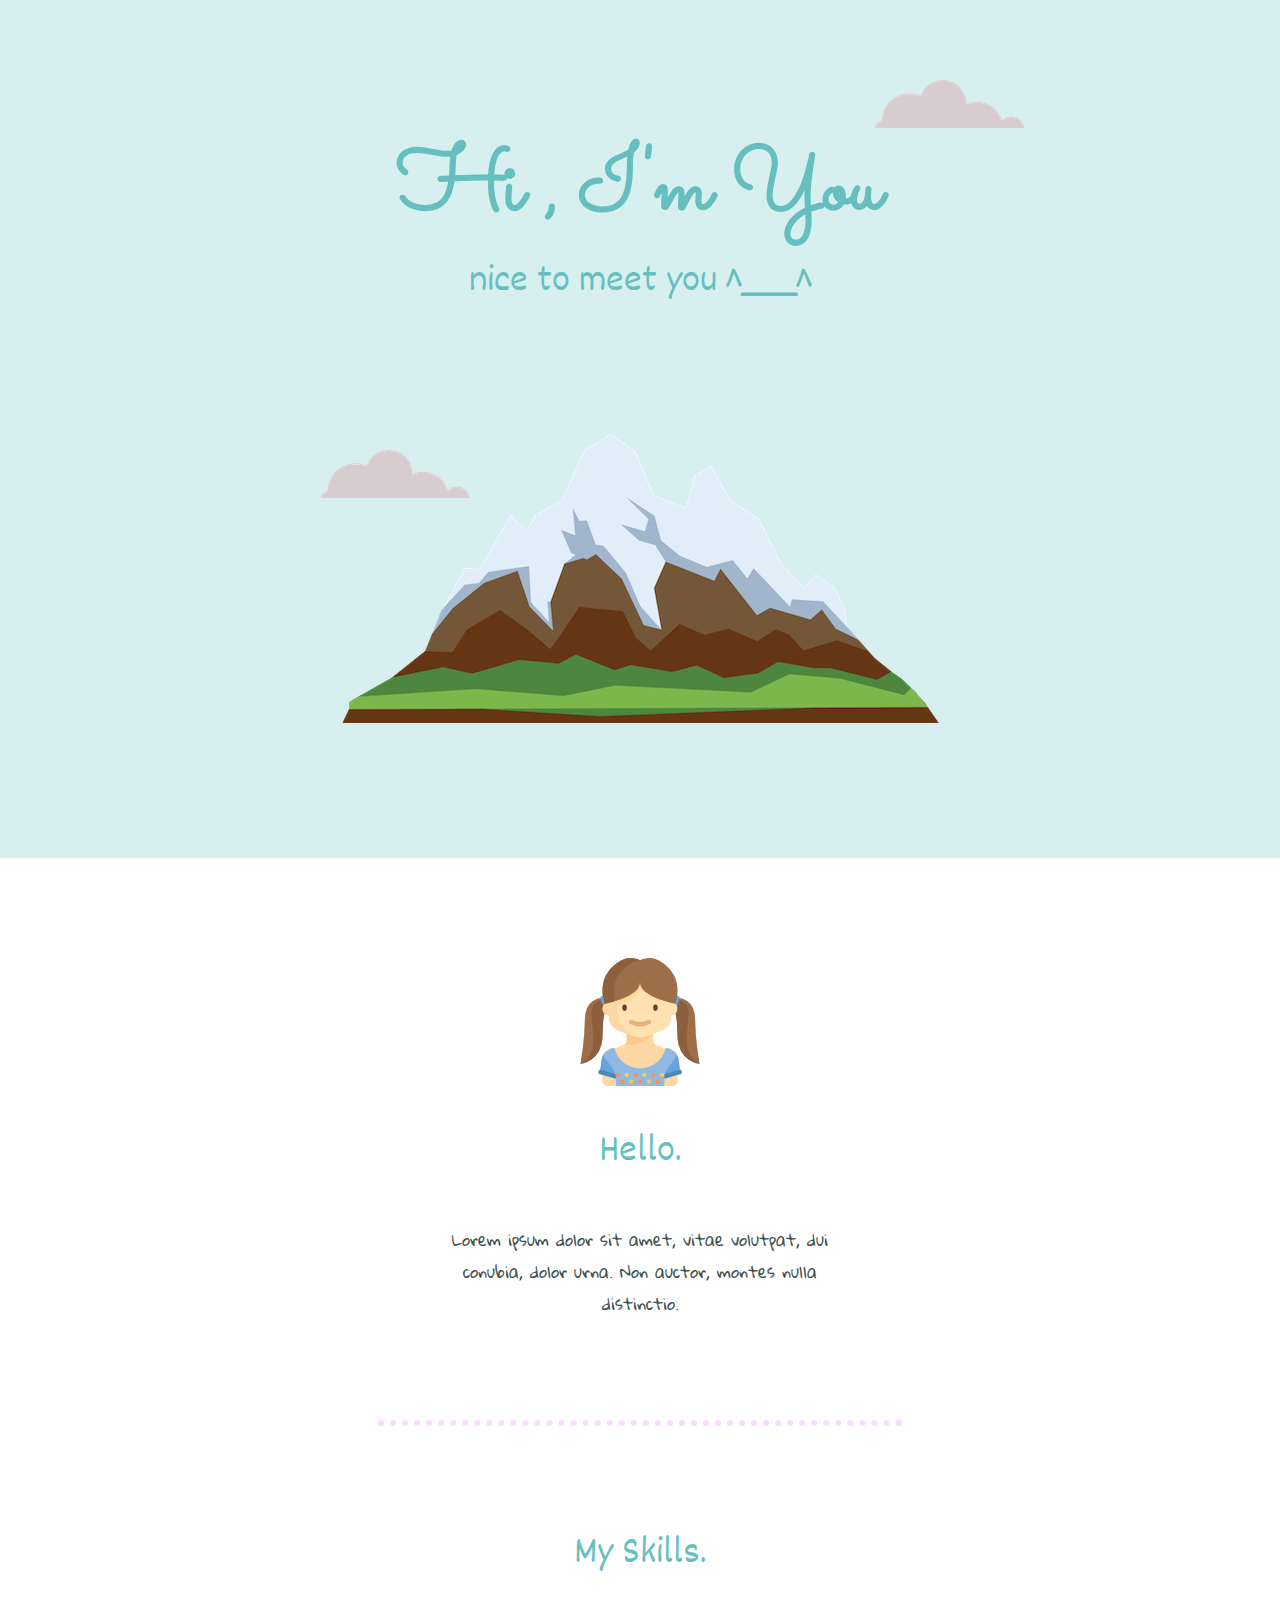
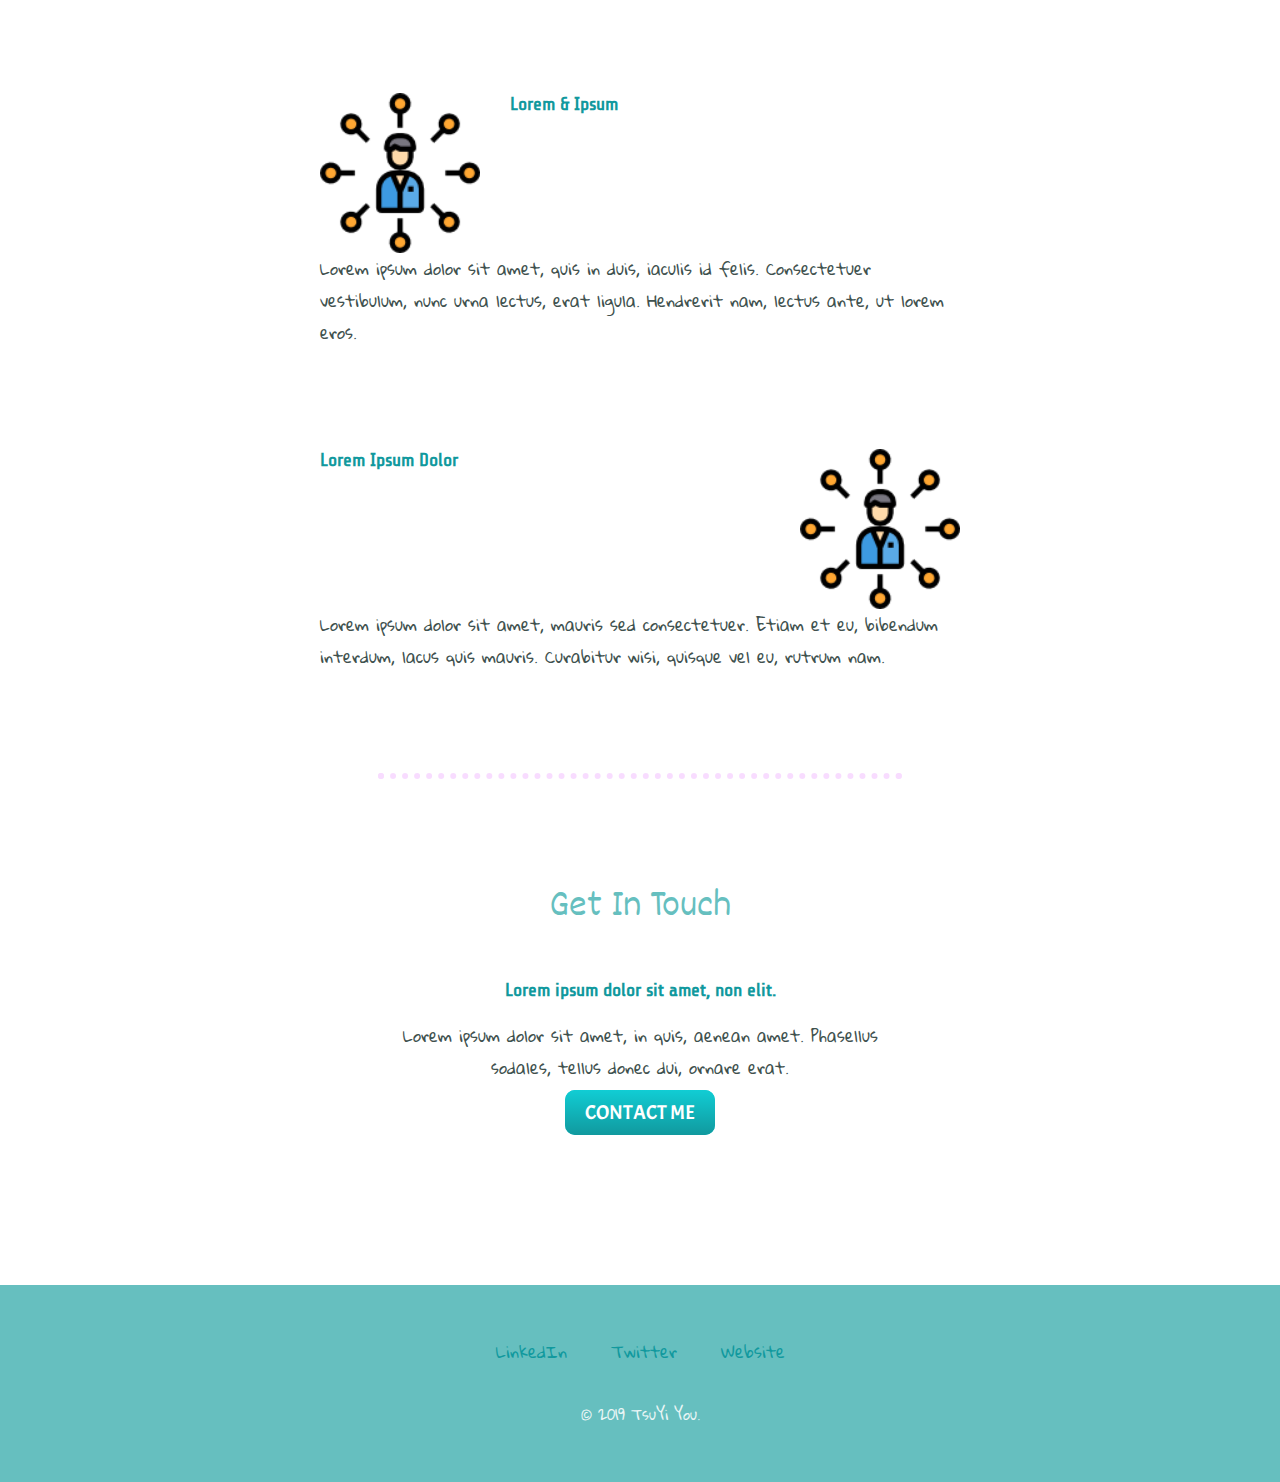
<file: index.html>
<!DOCTYPE html>
<html>
  <body>
    <meta charset="utf-8">
    <title>TsuYi You</title>
    <link rel="stylesheet" href="style.css">
    <link rel="icon" href="favicon.ico">
    <link href="https://fonts.googleapis.com/css?family=Acme|Gloria+Hallelujah|Dekko|Fjalla+One|Sacramento|Share+Tech&display=swap" rel="stylesheet">
    
    <div class="you">
      <img class="top-cloud" src="cloud.png">
        <h1>Hi , I'm You</h1>
        <h2>nice to meet you ^___^</h2>
      <img class="buttom-cloud" src="cloud.png">
      <img class="mountain" src="mountain.png">
    </div>

    <div class="middle-container">
      <div class="profile">
        <img src="girl.png" alt="my photo">
        <h2>Hello.</h2>
        <p class="intro">Lorem ipsum dolor sit amet, vitae volutpat, dui conubia, dolor urna. Non auctor, montes nulla distinctio.</p>
      </div>
      <hr>
      <div class="skills">
        <h2>My Skills.</h2>
        <div class="skill-row">
          <img class="img-skill" src="skill.png" alt="skill photo">
          <h3>Lorem & Ipsum</h3>
          <p class="text-skill">Lorem ipsum dolor sit amet, quis in duis, iaculis id felis. Consectetuer vestibulum, nunc urna lectus, erat ligula. Hendrerit nam, lectus ante, ut lorem eros.</p>
        </div>
        <div class="skill-row">
          <img class="img-skillrow" src="skill.png" alt="skillrow photo">
          <h3>Lorem Ipsum Dolor</h3>
          <p class="text-skill2">Lorem ipsum dolor sit amet, mauris sed consectetuer. Etiam et eu, bibendum interdum, lacus quis mauris. Curabitur wisi, quisque vel eu, rutrum nam.</p>
        </div>
      </div>
      <hr>
      <div class="contact-me">
        <h2>Get In Touch</h2>
        <h3>Lorem ipsum dolor sit amet, non elit.</h3>
        <p>Lorem ipsum dolor sit amet, in quis, aenean amet. Phasellus sodales, tellus donec dui, ornare erat.</p>
        <a class="butn" href="mailto:tsuyiyou@gmail.com">CONTACT ME</a>
      </div>
    </div>
    
    
    <div class="bottom-container">
      <a class="footer-link" href="https://www.linkedin.com/">LinkedIn</a>
      <a class="footer-link" href="https://twitter.com/">Twitter</a>
      <a class="footer-link" href="https://www.appbrewery.co/">Website</a>
      <p class="copyright">© 2019 TsuYi You.</p>
    </div>
    
  </body>
  </html>
</file>
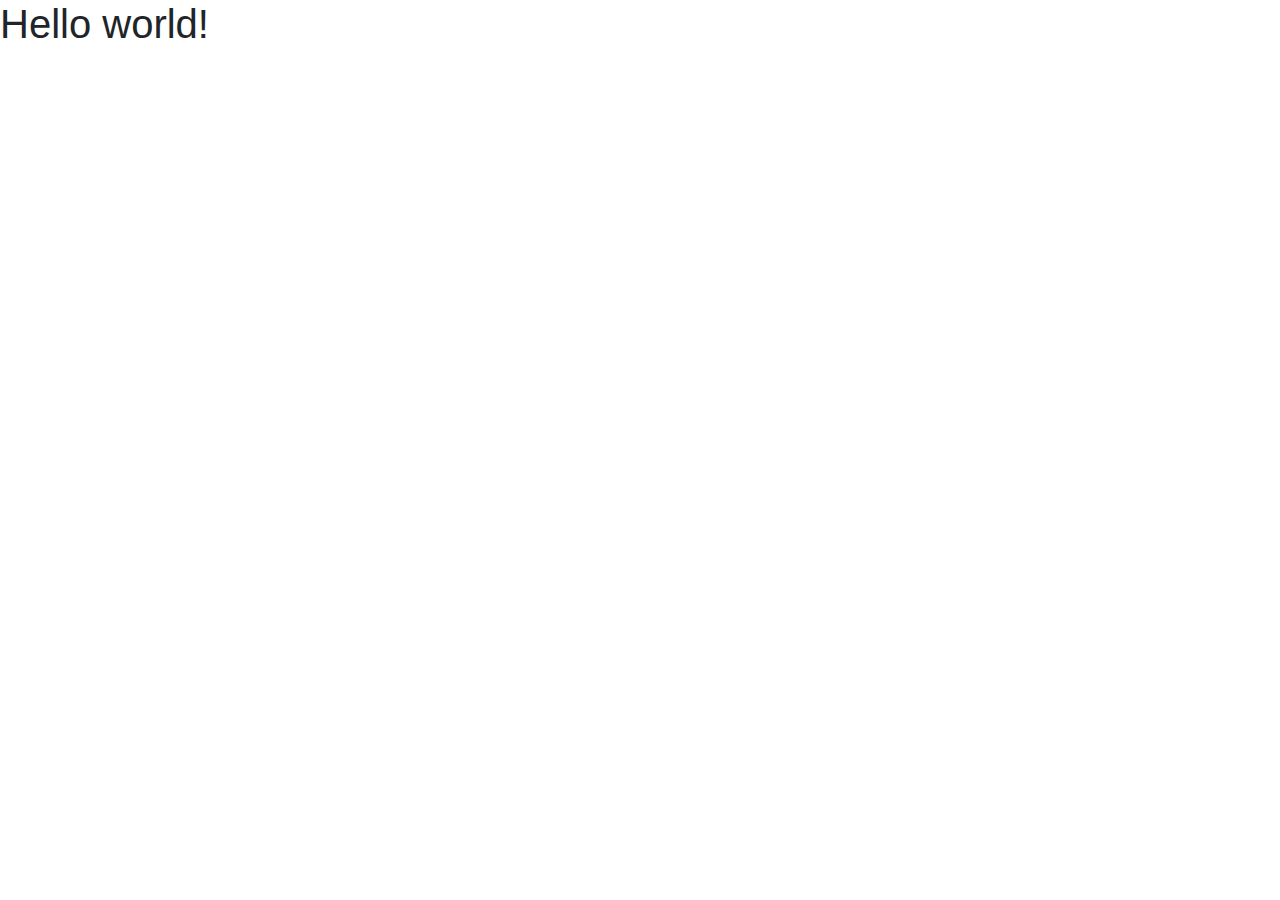
<file: bootstrap-installation/index.html>
<!DOCTYPE html>
<html>
  <head>
        <meta charset="utf-8">
        <title>Bootstrap installation</title>
        <link rel="stylesheet" href="https://maxcdn.bootstrapcdn.com/bootstrap/4.0.0/css/bootstrap.min.css" integrity="sha384-Gn5384xqQ1aoWXA+058RXPxPg6fy4IWvTNh0E263XmFcJlSAwiGgFAW/dAiS6JXm" crossorigin="anonymous">
  </head>
  <body>
        <h1>Hello world!</h1>
    
        <!-- Optional JavaScript -->
        <!-- jQuery first, then Popper.js, then Bootstrap JS -->
        <script src="https://code.jquery.com/jquery-3.2.1.slim.min.js" integrity="sha384-KJ3o2DKtIkvYIK3UENzmM7KCkRr/rE9/Qpg6aAZGJwFDMVNA/GpGFF93hXpG5KkN" crossorigin="anonymous"></script>
        <script src="https://cdnjs.cloudflare.com/ajax/libs/popper.js/1.12.9/umd/popper.min.js" integrity="sha384-ApNbgh9B+Y1QKtv3Rn7W3mgPxhU9K/ScQsAP7hUibX39j7fakFPskvXusvfa0b4Q" crossorigin="anonymous"></script>
        <script src="https://maxcdn.bootstrapcdn.com/bootstrap/4.0.0/js/bootstrap.min.js" integrity="sha384-JZR6Spejh4U02d8jOt6vLEHfe/JQGiRRSQQxSfFWpi1MquVdAyjUar5+76PVCmYl" crossorigin="anonymous"></script>
  </body>
</html>
</file>
<file: style.css>
body{
    text-align:center;
    margin:0;
    color:#40514E;

}

h1{
    font-family: 'Sacramento', cursive;
    font-size:5.625rem;
    margin: 50px auto -20px auto;
    color:#66BFBF;
}
h2{
    font-family: 'Dekko', cursive;
    font-size:2.5rem;
    color:#66BFBF;
    font-weight:normal;
    padding-bottom:10px;
}
h3{
    color:#11999E;
    font-family: 'Share Tech', sans-serif;
}
p{
    font-family: 'Gloria Hallelujah', cursive;
    line-height:2;
}

hr{
    border:dotted #EAF6 6px;
    border-bottom:none;
    width:40%;
    margin:100px auto;
}
a{
    color:#11999E;
    font-family: 'Gloria Hallelujah', cursive;
    margin:10px 20px;
    text-decoration:none;
}
a:Hover{
    color:#EAF6F6;
}
.you{
    background-color:#d8eff0;
    padding:100px 0px 100px 0px;

    line-height:80px;
    
}
.intro{
    width:30%;
    margin:auto;
}
.top-cloud{
    position: absolute;    
    right:20%;
    top:80px;
}

.buttom-cloud{
    position: absolute;
    left:25%;
    top:50%;
}

.mountain{
    display:inline-block;
    position: relative;
}

.middle-container{
    padding:100px 0px; 
}
.skill-row{
    width:50%;
    margin:100px auto 100px auto;
    text-align:left;

}

.img-skill{
     width:25%;
     float:left;
     padding-right:30px;
}

.img-skillrow{
    width:25%;
    float:right;
    margin-left:30px;
}

.text-skill{
    clear:left;
}

.text-skill2{
    clear:right;
}

.contact-me{
    width:40%;
    margin:60px auto 60px auto;
}

.butn {
    background: #11CDD4;
    background-image: -webkit-linear-gradient(top, #11CDD4, #11999E);
    background-image: -moz-linear-gradient(top, #11CDD4, #11999E);
    background-image: -ms-linear-gradient(top, #11CDD4, #11999E);
    background-image: -o-linear-gradient(top, #11CDD4, #11999E);
    background-image: linear-gradient(to bottom, #11CDD4, #11999E);
    -webkit-border-radius: 10;
    -moz-border-radius: 10;
    border-radius: 10px;
    font-family: 'Acme', sans-serif;
    color: #ffffff;
    font-size: 20px;
    padding: 10px 20px 10px 20px;
    text-decoration: none;
  }
  
  .butn:hover {
    background: #fac0e1;
    background-image: -webkit-linear-gradient(top, #fac0e1, #ff7a8a);
    background-image: -moz-linear-gradient(top, #fac0e1, #ff7a8a);
    background-image: -ms-linear-gradient(top, #fac0e1, #ff7a8a);
    background-image: -o-linear-gradient(top, #fac0e1, #ff7a8a);
    background-image: linear-gradient(to bottom, #fac0e1, #ff7a8a);
    text-decoration: none;
  }
  .bottom-container{
      background-color:#66BFBF;
      padding:50px 0px 20px;
  }

  .copyright{
      color:#EAF6F6;
      font-size:0.85rem;
      padding:20px 0px;
      font-family: 'Gloria Hallelujah', cursive;
  }
</file>
